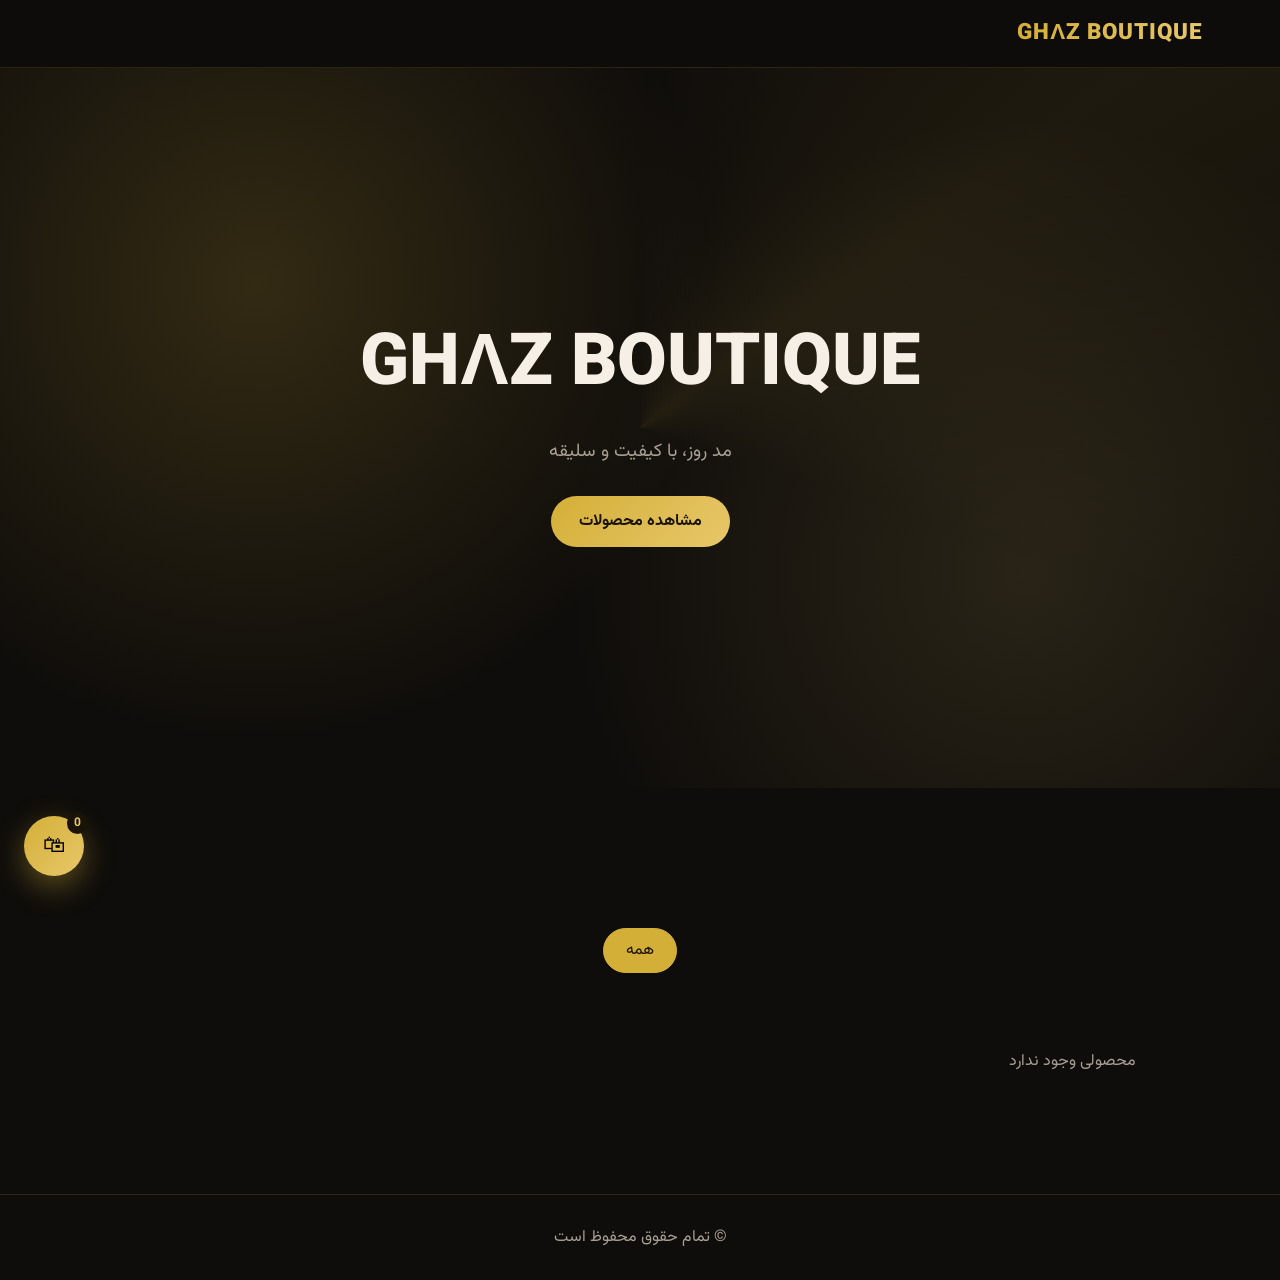
<file: index.html>
<!DOCTYPE html>
<html lang="fa" dir="rtl">
<head>
  <meta charset="UTF-8">
  <meta name="viewport" content="width=device-width, initial-scale=1.0">
  <title>بوتیک</title>
  <link rel="stylesheet" href="css/style.css">
</head>
<body>
  <header class="topbar">
    <a href="index.html" class="logo" id="shopName"></a>
  </header>

  <section class="hero">
    <div class="hero-text">
      <h1 id="heroTitle"></h1>
      <p id="heroTagline"></p>
      <a href="#products" class="btn">مشاهده محصولات</a>
    </div>
  </section>

  <section class="collections" id="collections"></section>

  <section class="products" id="products">
    <div class="filters" id="filters"></div>
    <div class="grid" id="grid"></div>
  </section>

  <footer>© تمام حقوق محفوظ است</footer>

  <script src="js/config.js"></script>
  <script src="js/products.js"></script>
  <script src="js/app.js"></script>
</body>
</html>
</file>
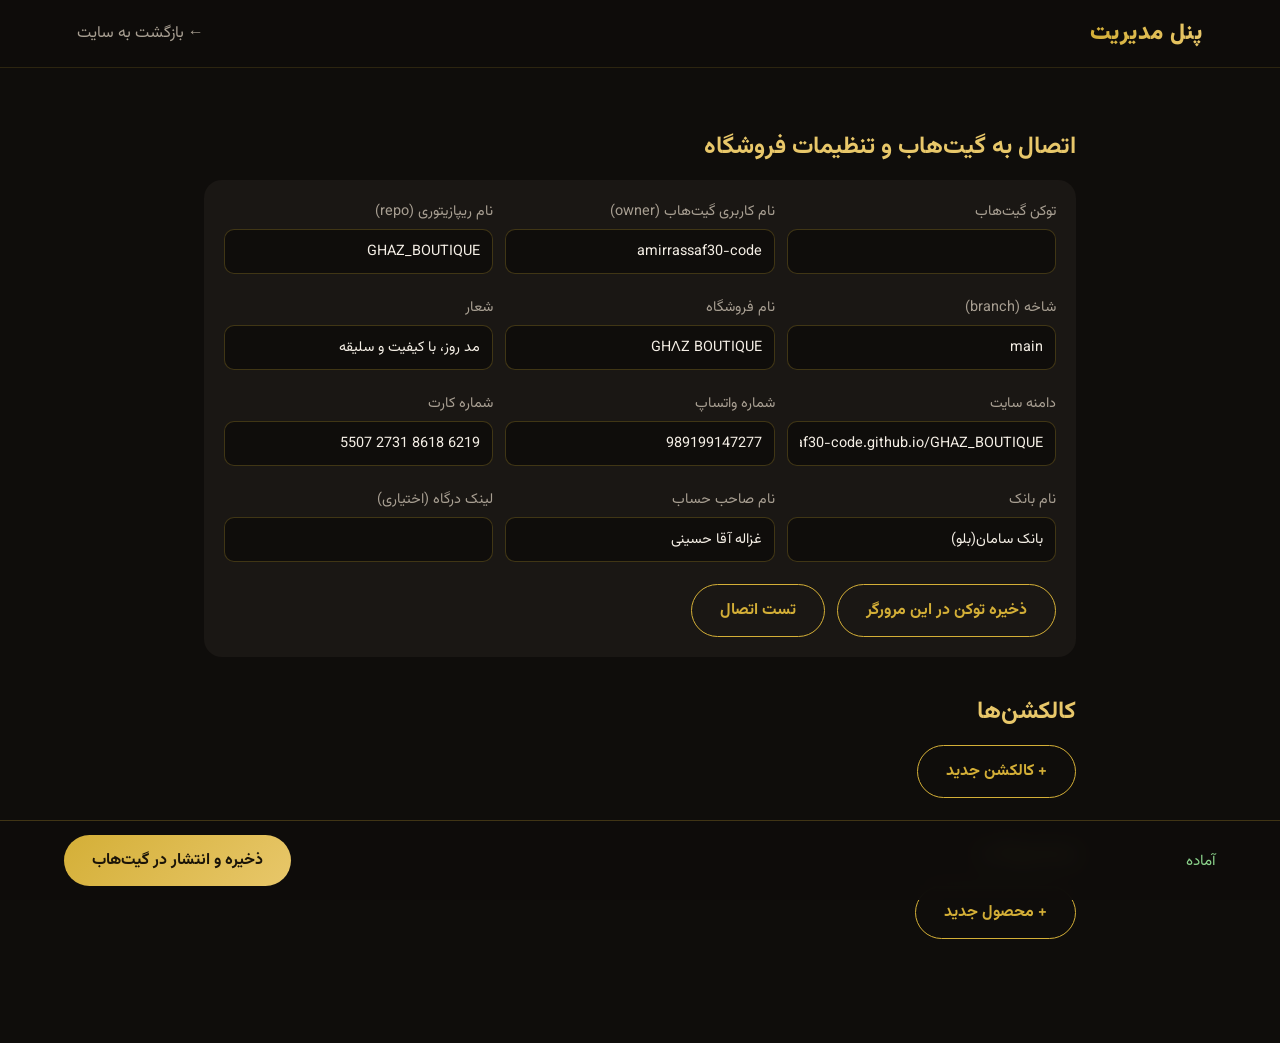
<file: admin.html>
<!DOCTYPE html>
<html lang="fa" dir="rtl">
<head>
  <meta charset="UTF-8">
  <meta name="viewport" content="width=device-width, initial-scale=1.0">
  <meta name="robots" content="noindex, nofollow">
  <title>پنل مدیریت</title>
  <link rel="stylesheet" href="css/style.css">
  <style>
    body { padding: 0 0 80px; }
    .wrap { max-width: 1000px; margin: 0 auto; padding: 24px 5%; }
    h2 { margin: 36px 0 14px; color: var(--gold-light); }
    .box { background: var(--surface); border-radius: var(--radius); padding: 20px; }
    label { display: block; color: var(--muted); font-size: .9rem; margin-bottom: 10px; }
    input, textarea, select {
      width: 100%; margin-top: 6px; padding: 10px 12px;
      background: var(--bg); color: var(--text);
      border: 1px solid rgba(212,175,55,.25); border-radius: 10px;
    }
    textarea { min-height: 70px; resize: vertical; }
    .grid2, .grid3 { display: grid; gap: 12px; grid-template-columns: repeat(auto-fit, minmax(220px, 1fr)); }
    .item {
      background: var(--surface); border: 1px solid rgba(212,175,55,.15);
      border-radius: var(--radius); padding: 18px; margin-bottom: 16px;
    }
    .row { display: flex; gap: 12px; align-items: center; flex-wrap: wrap; margin-top: 12px; }
    .del {
      background: none; border: 1px solid #e57373; color: #e57373;
      padding: 8px 16px; border-radius: 999px; cursor: pointer;
    }
    .upl input[type=file] { border: none; padding: 6px 0; }
    .upl { margin: 0; }
    .sticky {
      position: fixed; bottom: 0; left: 0; right: 0; z-index: 30;
      background: rgba(15,13,11,.95); backdrop-filter: blur(10px);
      border-top: 1px solid rgba(212,175,55,.25); padding: 14px 5%;
      display: flex; gap: 16px; align-items: center; justify-content: space-between; flex-wrap: wrap;
    }
    .status { font-size: .95rem; }
    .status.ok { color: #8bd38b; }
    .status.err { color: #e57373; }
    .btn:disabled { opacity: .5; cursor: wait; transform: none; box-shadow: none; }
  </style>
</head>
<body>
  <header class="topbar">
    <span class="logo">پنل مدیریت</span>
    <a href="index.html" style="color:var(--muted)">← بازگشت به سایت</a>
  </header>

  <div class="wrap">
    <h2>اتصال به گیت‌هاب و تنظیمات فروشگاه</h2>
    <div class="box" id="settings"></div>

    <h2>کالکشن‌ها</h2>
    <div id="collections"></div>

    <h2>محصولات</h2>
    <div id="products"></div>
  </div>

  <div class="sticky">
    <span class="status ok" id="status">آماده</span>
    <button class="btn" id="publish">ذخیره و انتشار در گیت‌هاب</button>
  </div>

  <script src="js/config.js"></script>
  <script src="js/products.js"></script>
  <script src="js/github.js"></script>
  <script src="js/admin.js"></script>
</body>
</html>
</file>
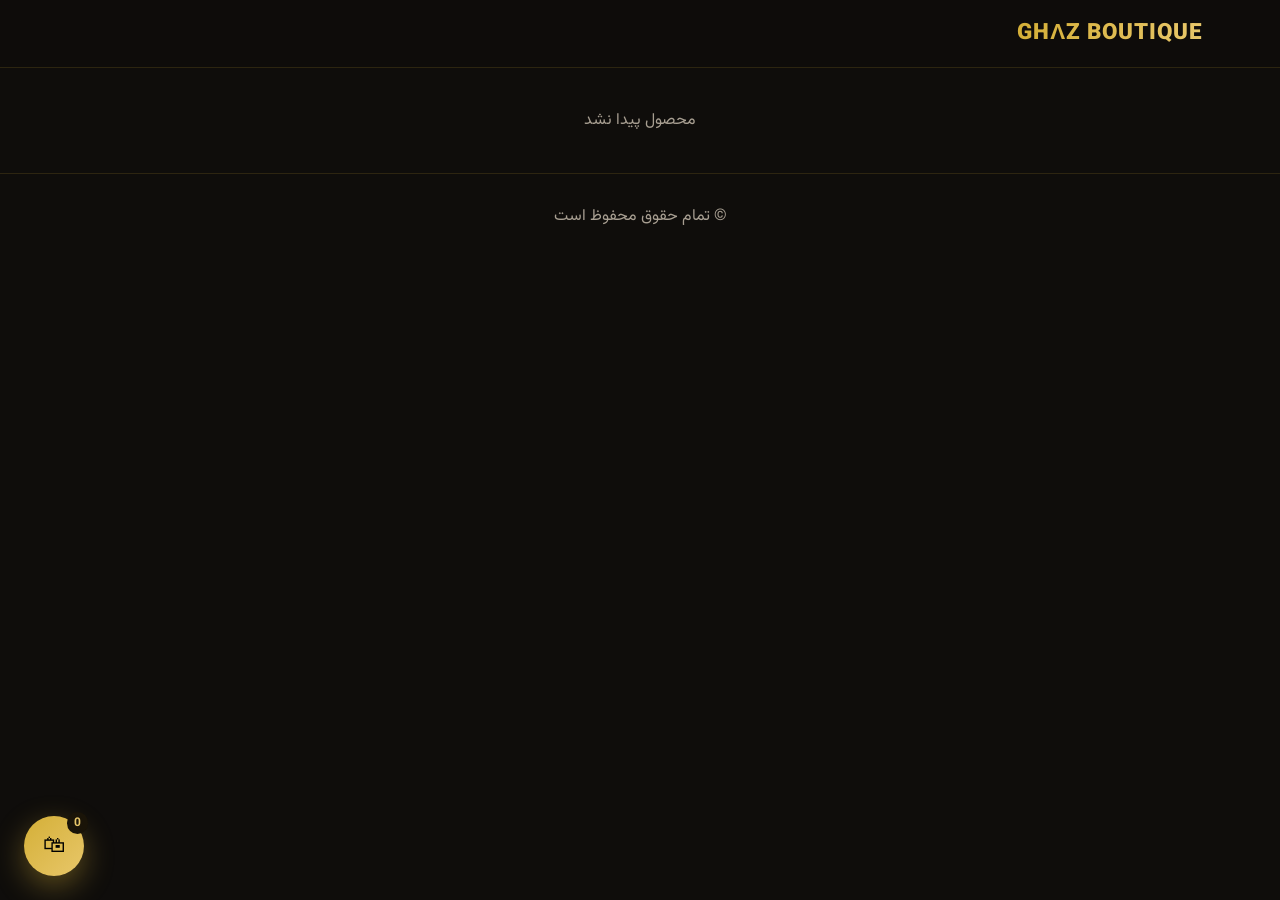
<file: product.html>
<!DOCTYPE html>
<html lang="fa" dir="rtl">
<head>
  <meta charset="UTF-8">
  <meta name="viewport" content="width=device-width, initial-scale=1.0">
  <title>محصول</title>
  <link rel="stylesheet" href="css/style.css">
</head>
<body>
  <header class="topbar">
    <a href="index.html" class="logo" id="shopName"></a>
  </header>

  <main id="product"></main>

  <footer>© تمام حقوق محفوظ است</footer>

  <script src="js/config.js"></script>
  <script src="js/products.js"></script>
  <script src="js/app.js"></script>
</body>
</html>
</file>
<file: css/style.css>
@import url("https://fonts.googleapis.com/css2?family=Vazirmatn:wght@400;700;900&display=swap");

:root {
  --bg: #0f0d0b;
  --surface: #1a1714;
  --text: #f5efe6;
  --muted: #a89f92;
  --gold: #d4af37;
  --gold-light: #e8c76a;
  --radius: 18px;
}

* { box-sizing: border-box; margin: 0; padding: 0; }

body {
  font-family: "Vazirmatn", Tahoma, sans-serif;
  background: var(--bg);
  color: var(--text);
  overflow-x: hidden;
}

img { display: block; max-width: 100%; }
a { color: inherit; text-decoration: none; }
button, input, textarea { font: inherit; }

/* ---------- Top bar ---------- */
.topbar {
  position: sticky; top: 0; z-index: 20;
  display: flex; justify-content: space-between; align-items: center;
  padding: 16px 6%;
  background: rgba(15, 13, 11, 0.7);
  backdrop-filter: blur(12px);
  border-bottom: 1px solid rgba(212, 175, 55, 0.15);
}
.logo {
  font-weight: 900; font-size: 1.4rem; letter-spacing: 1px;
  background: linear-gradient(90deg, var(--gold), var(--gold-light), var(--gold));
  background-size: 200% auto;
  -webkit-background-clip: text; background-clip: text; color: transparent;
  animation: shine 4s linear infinite;
}
@keyframes shine { to { background-position: 200% center; } }

/* ---------- Hero ---------- */
.hero {
  min-height: 80vh;
  display: grid; place-items: center; text-align: center;
  padding: 60px 6%;
  background:
    radial-gradient(circle at 20% 30%, rgba(212,175,55,.18), transparent 40%),
    radial-gradient(circle at 80% 70%, rgba(232,199,106,.12), transparent 40%),
    var(--bg);
  position: relative; overflow: hidden;
}
.hero::before {
  content: ""; position: absolute; inset: -50%;
  background: conic-gradient(from 0deg, transparent, rgba(212,175,55,.08), transparent 30%);
  animation: spin 18s linear infinite;
}
@keyframes spin { to { transform: rotate(360deg); } }
.hero-text { position: relative; animation: fadeUp 1.2s ease both; }
.hero h1 { font-size: clamp(2.2rem, 6vw, 4.5rem); font-weight: 900; margin-bottom: 14px; }
.hero p { color: var(--muted); font-size: 1.15rem; margin-bottom: 30px; }

@keyframes fadeUp {
  from { opacity: 0; transform: translateY(30px); }
  to { opacity: 1; transform: none; }
}

/* ---------- Buttons ---------- */
.btn {
  display: inline-block; cursor: pointer; border: none;
  padding: 13px 28px; border-radius: 999px;
  background: linear-gradient(135deg, var(--gold), var(--gold-light));
  color: #1a1408; font-weight: 700;
  transition: transform .25s, box-shadow .25s;
}
.btn:hover { transform: translateY(-3px); box-shadow: 0 10px 30px rgba(212,175,55,.35); }
.btn.ghost { background: transparent; color: var(--gold); border: 1px solid var(--gold); }
.btn.full { width: 100%; margin-top: 10px; text-align: center; }

/* ---------- Collections ---------- */
.collections {
  display: grid; grid-template-columns: repeat(auto-fit, minmax(260px, 1fr));
  gap: 20px; padding: 60px 6%;
}
.col {
  position: relative; border-radius: var(--radius); overflow: hidden;
  aspect-ratio: 4 / 3; cursor: pointer;
}
.col img { width: 100%; height: 100%; object-fit: cover; transition: transform .6s; }
.col::after {
  content: ""; position: absolute; inset: 0;
  background: linear-gradient(to top, rgba(0,0,0,.8), transparent 60%);
}
.col span {
  position: absolute; bottom: 18px; right: 18px; z-index: 1;
  font-size: 1.3rem; font-weight: 700;
}
.col:hover img { transform: scale(1.08); }

/* ---------- Products ---------- */
.products { padding: 20px 6% 80px; }
.filters { display: flex; gap: 10px; flex-wrap: wrap; justify-content: center; margin-bottom: 36px; }
.chip {
  cursor: pointer; padding: 9px 22px; border-radius: 999px;
  background: var(--surface); color: var(--muted);
  border: 1px solid rgba(212,175,55,.2); transition: .3s;
}
.chip.on, .chip:hover { background: var(--gold); color: #1a1408; border-color: var(--gold); }

.grid {
  display: grid; grid-template-columns: repeat(auto-fill, minmax(230px, 1fr)); gap: 26px;
}
.card {
  cursor: pointer; background: var(--surface);
  border-radius: var(--radius); padding: 12px; overflow: hidden;
  transition: transform .4s, box-shadow .4s;
}
.card:hover { transform: translateY(-8px) rotateX(2deg); box-shadow: 0 20px 40px rgba(0,0,0,.5); }
.card .img { position: relative; border-radius: 12px; overflow: hidden; aspect-ratio: 3 / 4; }
.card .img img { width: 100%; height: 100%; object-fit: cover; transition: transform .6s; }
.card:hover .img img { transform: scale(1.06); }
.card h4 { margin: 14px 4px 6px; font-weight: 700; }
.price { color: var(--gold-light); margin: 0 4px 6px; }
.price s { color: var(--muted); margin-left: 6px; }
.badge {
  position: absolute; top: 12px; right: 12px;
  background: var(--gold); color: #1a1408;
  padding: 4px 12px; border-radius: 999px; font-size: .8rem; font-weight: 700;
}

/* ---------- Reveal on scroll ---------- */
.reveal { opacity: 0; transform: translateY(40px); transition: opacity .8s ease, transform .8s ease; }
.reveal.show { opacity: 1; transform: none; }

/* ---------- Product page ---------- */
.pgrid {
  display: grid; grid-template-columns: 1.1fr 1fr; gap: 50px;
  padding: 40px 6% 80px; max-width: 1200px; margin: 0 auto;
}
.main-img {
  border-radius: var(--radius); overflow: hidden; aspect-ratio: 3 / 4;
  background: var(--surface);
}
.main-img img { width: 100%; height: 100%; object-fit: cover; transition: opacity .4s; }
.thumbs { display: flex; gap: 10px; margin-top: 12px; }
.thumbs img {
  width: 80px; height: 100px; object-fit: cover; border-radius: 10px;
  cursor: pointer; opacity: .5; transition: .3s; border: 2px solid transparent;
}
.thumbs img.on, .thumbs img:hover { opacity: 1; border-color: var(--gold); }
.info h1 { font-size: 2rem; margin-bottom: 12px; }
.price.big { font-size: 1.5rem; margin: 0 0 18px; }
.desc { color: var(--muted); line-height: 2; margin-bottom: 24px; }
.label { color: var(--muted); margin-bottom: 10px; }
.sizes { display: flex; gap: 10px; margin-bottom: 26px; flex-wrap: wrap; }
.size {
  cursor: pointer; width: 52px; height: 52px; border-radius: 12px;
  background: var(--surface); color: var(--text); border: 1px solid rgba(212,175,55,.25); transition: .3s;
}
.size.on, .size:hover { background: var(--gold); color: #1a1408; }
.actions { display: flex; gap: 12px; flex-wrap: wrap; }
.actions .btn { flex: 1; text-align: center; }
.share, .back {
  display: block; margin-top: 22px; background: none; border: none;
  color: var(--muted); cursor: pointer; font-size: .95rem;
}
.share:hover, .back:hover { color: var(--gold); }

/* ---------- Cart ---------- */
.cart-fab {
  position: fixed; bottom: 24px; left: 24px; z-index: 30;
  width: 60px; height: 60px; border-radius: 50%; border: none; cursor: pointer;
  background: linear-gradient(135deg, var(--gold), var(--gold-light));
  font-size: 1.4rem; box-shadow: 0 10px 30px rgba(212,175,55,.4);
  animation: pulse 2.5s infinite;
}
.cart-fab span {
  position: absolute; top: -4px; right: -4px;
  background: #1a1408; color: var(--gold-light);
  font-size: .75rem; padding: 2px 7px; border-radius: 999px; font-weight: 700;
}
@keyframes pulse {
  0%, 100% { box-shadow: 0 10px 30px rgba(212,175,55,.4); }
  50% { box-shadow: 0 10px 45px rgba(212,175,55,.7); }
}

.overlay {
  position: fixed; inset: 0; background: rgba(0,0,0,.6);
  opacity: 0; pointer-events: none; transition: .3s; z-index: 40;
}
.overlay.open { opacity: 1; pointer-events: auto; }

.drawer {
  position: fixed; top: 0; left: 0; height: 100%; width: min(380px, 92vw);
  background: var(--surface); z-index: 50;
  display: flex; flex-direction: column;
  transform: translateX(-100%); transition: transform .45s cubic-bezier(.2,.8,.2,1);
}
.drawer.open { transform: none; }
.drawer-head, .drawer-foot { padding: 20px; display: flex; justify-content: space-between; align-items: center; }
.drawer-head { border-bottom: 1px solid rgba(212,175,55,.15); }
.drawer-foot { flex-direction: column; border-top: 1px solid rgba(212,175,55,.15); gap: 8px; }
#cartItems { flex: 1; overflow-y: auto; padding: 16px 20px; }
.ci { display: flex; gap: 12px; align-items: center; margin-bottom: 16px; animation: fadeUp .5s both; }
.ci img { width: 60px; height: 75px; object-fit: cover; border-radius: 10px; }
.ci-info { flex: 1; display: flex; flex-direction: column; gap: 4px; font-size: .9rem; }
.ci-info small { color: var(--muted); }
.rm { background: none; border: none; color: #e57373; cursor: pointer; }
.empty { color: var(--muted); text-align: center; padding: 40px 0; }

.x {
  background: none; border: none; color: var(--text);
  font-size: 1.8rem; cursor: pointer; line-height: 1;
}

/* ---------- Checkout modal ---------- */
.modal {
  position: fixed; inset: 0; z-index: 60;
  display: grid; place-items: center; padding: 20px;
  background: rgba(0,0,0,.7); opacity: 0; pointer-events: none; transition: .3s;
}
.modal.open { opacity: 1; pointer-events: auto; }
.modal-box {
  position: relative; width: min(480px, 100%); max-height: 90vh; overflow-y: auto;
  background: var(--surface); border-radius: var(--radius); padding: 28px;
  border: 1px solid rgba(212,175,55,.2);
  transform: translateY(30px) scale(.97); transition: transform .4s;
}
.modal.open .modal-box { transform: none; }
.modal-box .x { position: absolute; top: 10px; left: 14px; }
.modal-box h3 { margin-bottom: 16px; }
.modal input, .modal textarea {
  width: 100%; padding: 12px 14px; margin-bottom: 10px;
  background: var(--bg); color: var(--text);
  border: 1px solid rgba(212,175,55,.2); border-radius: 12px;
}
.modal textarea { min-height: 80px; resize: vertical; }
.total { margin-bottom: 14px; }
.card-box {
  margin: 16px 0; padding: 16px; border-radius: 14px;
  background: var(--bg); border: 1px dashed var(--gold); text-align: center;
}
.cardnum { font-size: 1.3rem; letter-spacing: 2px; direction: ltr; margin: 10px 0 4px; color: var(--gold-light); }
.card-box small { color: var(--muted); }

/* ---------- Toast & footer ---------- */
.toast {
  position: fixed; bottom: 100px; left: 50%; transform: translate(-50%, 20px);
  background: var(--gold); color: #1a1408; padding: 12px 22px; border-radius: 999px;
  font-weight: 700; opacity: 0; transition: .4s; z-index: 70; white-space: nowrap;
}
.toast.show { opacity: 1; transform: translate(-50%, 0); }

footer {
  text-align: center; padding: 30px; color: var(--muted);
  border-top: 1px solid rgba(212,175,55,.15);
}

@media (max-width: 760px) {
  .pgrid { grid-template-columns: 1fr; gap: 30px; }
  .cart-fab { bottom: 16px; left: 16px; }
}

@media (prefers-reduced-motion: reduce) {
  *, *::before, *::after { animation: none !important; transition: none !important; }
  .reveal { opacity: 1; transform: none; }
}
</file>
